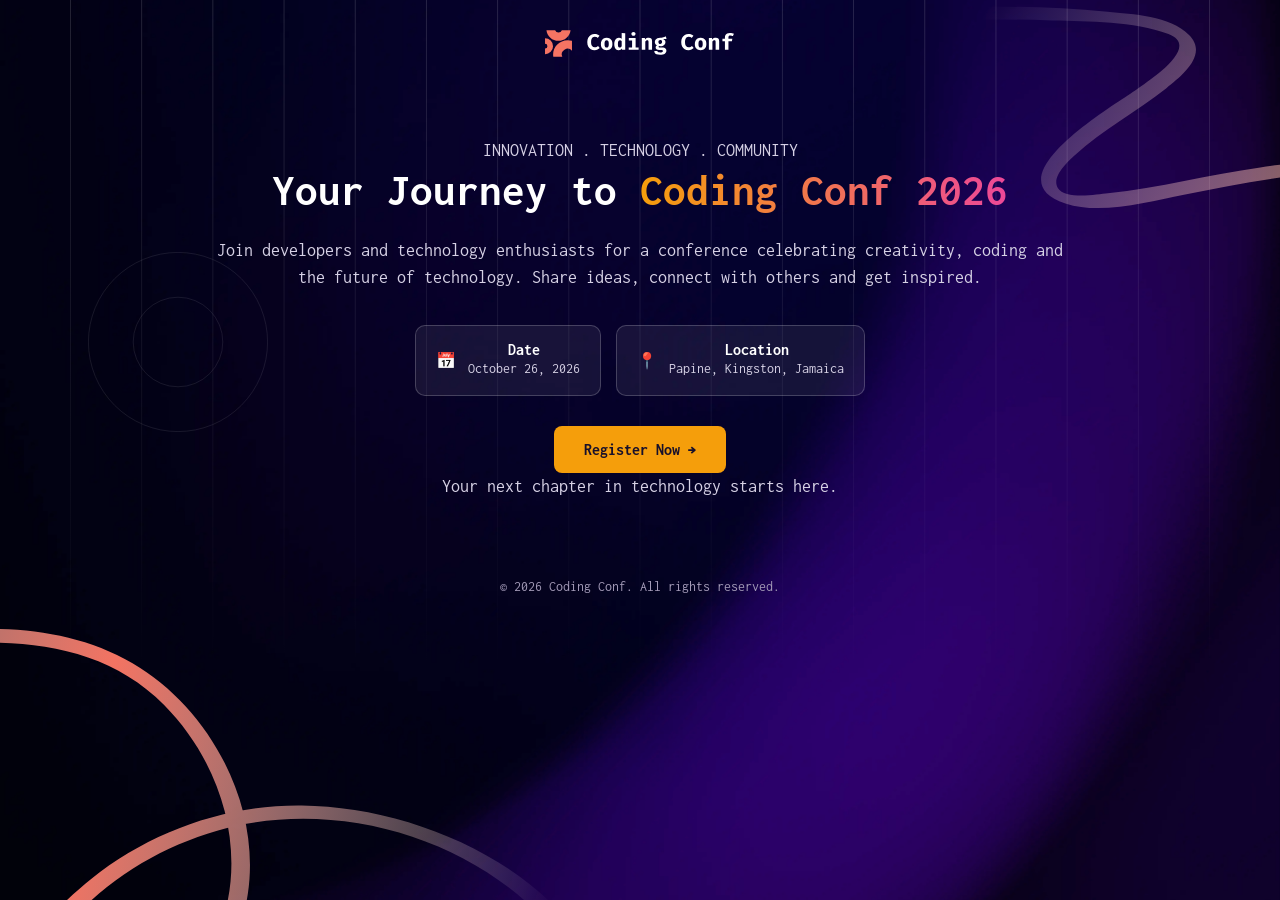
<file: index.html>
<!DOCTYPE html>
<html lang="en">

<head>
    <meta charset="UTF-8">
    <meta http-equiv="refresh" content="0; url=HTML/index.html">
    <meta name="viewport" content="width=device-width, initial-scale=1.0">
    <title>Coding Conf 2026</title>
</head>

<body>

    <p>Opening Coding Conf 2026...</p>

    <a href="HTML/index.html">
        Click here if you are not redirected.
    </a>

</body>

</html>
</file>
<file: css/style.css>
:root {
    --background: #0b0618;
    --surface: #17102b;
    --white: #ffffff;
    --light-grey: #d6d1e5;
    --medium-grey: #a49bb8;
    --orange: #f59e0b;
    --orange-dark: #d97706;
    --border: rgba(255, 255, 255, 0.2);
}

* {
    margin: 0;
    padding: 0;
    box-sizing: border-box;
}

body {
    min-height: 100vh;
    position: relative;
    overflow-x: hidden;
    font-family: "Inconsolata", monospace;
    color: var(--white);
    background-color: var(--background);
    background-image:
        url("../assets/images/pattern-squiggly-line-top.svg"),
        url("../assets/images/pattern-squiggly-line-bottom-desktop.svg"),
        url("../assets/images/pattern-lines.svg"),
        url("../assets/images/pattern-circle.svg"),
        url("../assets/images/background-desktop.png");
    background-repeat: no-repeat;
    background-position:
        right top,
        left bottom,
        center top,
        8% 35%,
        center;
    background-size:
        35% auto,
        45% auto,
        cover,
        180px,
        cover;
}

a {
    color: inherit;
    text-decoration: none;
}

a:focus-visible,
button:focus-visible {
    outline: 2px solid var(--orange);
    outline-offset: 4px;
}

img {
    max-width: 100%;
    display: block;
}

.site-header {
    width: 100%;
    padding: 30px 20px;
    display: flex;
    justify-content: center;
    align-items: center;
}

.logo img {
    width: 190px;
}

.hero {
    width: 100%;
    max-width: 900px;
    margin: 30px auto;
    padding: 20px;
    text-align: center;
}

.hero h1 {
    font-size: clamp(1.8rem, 4vw, 2.8rem);
    line-height: 1.2;
    margin-bottom: 20px;
}

.hero p {
    color: var(--light-grey);
    font-size: 1.1rem;
    line-height: 1.5;
}

.gradient-text {
    background: linear-gradient(90deg, #f59e0b, #ec4899);
    background-clip: text;
    -webkit-background-clip: text;
    color: transparent;
}

.event-details {
    display: flex;
    justify-content: center;
    align-items: center;
    flex-wrap: wrap;
    gap: 15px;
    margin-top: 35px;
}

:is(.detail-item, .details-items) {
    display: flex;
    align-items: center;
    gap: 12px;
    padding: 15px 20px;
    border: 1px solid var(--border);
    border-radius: 10px;
    background-color: rgba(255, 255, 255, 0.07);
}

:is(.detail-item, .details-items) img {
    width: 24px;
    height: 24px;
}

:is(.detail-item, .details-items) h2 {
    font-size: 1rem;
}

:is(.detail-item, .details-items) p {
    font-size: 0.9rem;
    color: var(--light-grey);
}

.register-button {
    display: inline-block;
    margin-top: 30px;
    padding: 15px 30px;
    border: none;
    border-radius: 8px;
    background-color: var(--orange);
    color: #17102b;
    font-family: inherit;
    font-size: 1rem;
    font-weight: 700;
    cursor: pointer;
    transition: background-color 0.2s ease;
}

.register-button:hover {
    background-color: var(--orange-dark);
}

.form-heading {
    max-width: 650px;
    margin: 20px auto 30px;
    text-align: center;
}

.form-heading h1 {
    font-size: clamp(1.8rem, 4vw, 2.5rem);
    line-height: 1.2;
    margin-bottom: 15px;
}

.form-heading p {
    color: var(--light-grey);
    font-size: 1.1rem;
}

.registration-form {
    width: 100%;
    max-width: 500px;
    margin: 30px auto;
    padding: 30px;
    border: 1px solid var(--border);
    border-radius: 15px;
    background-color: rgba(23, 16, 43, 0.85);
    text-align: left;
}

.form-group {
    display: flex;
    flex-direction: column;
    gap: 10px;
    margin-bottom: 22px;
}

.form-group > label {
    color: var(--white);
    font-size: 1rem;
    font-weight: 700;
}

.form-group input:not([type="file"]) {
    width: 100%;
    padding: 14px;
    border: 1px solid var(--border);
    border-radius: 8px;
    outline: none;
    background-color: rgba(255, 255, 255, 0.08);
    color: var(--white);
    font-family: inherit;
    font-size: 1rem;
}

.form-group input:focus {
    border-color: var(--orange);
}

.form-group input::placeholder {
    color: var(--medium-grey);
}

.avatar-upload-box {
    position: relative;
    width: 100%;
    min-height: 150px;
    border: 1px dashed #8b829f;
    border-radius: 12px;
    background-color: rgba(255, 255, 255, 0.08);
    overflow: hidden;
}

.avatar-upload-box input[type="file"] {
    position: absolute;
    inset: 0;
    width: 100%;
    height: 100%;
    opacity: 0;
    cursor: pointer;
    z-index: 2;
}

.avatar-upload-content {
    min-height: 150px;
    display: flex;
    flex-direction: column;
    align-items: center;
    justify-content: center;
    gap: 12px;
    padding: 20px;
    color: var(--light-grey);
    font-size: 0.9rem;
    text-align: center;
    pointer-events: none;
}

.upload-icon {
    width: 40px;
    height: 40px;
    object-fit: contain;
    padding: 10px;
    border-radius: 10px;
    background-color: rgba(168, 85, 247, 0.2);
}

.avatar-upload-box:hover,
.avatar-upload-box.drag-over {
    border-color: var(--orange);
    background-color: rgba(255, 255, 255, 0.12);
}

.avatar-upload-box:focus-within {
    outline: 2px solid var(--orange);
    outline-offset: 3px;
}

.form-help {
    display: block;
    margin-top: 10px;
    color: var(--medium-grey);
    font-size: 0.85rem;
    line-height: 1.4;
}

.form-help img {
    float: left;
    width: 16px;
    height: 16px;
    margin-right: 8px;
}

.error-message {
    margin-bottom: 15px;
    color: #ff7777;
    font-size: 0.9rem;
}

.registration-form .register-button {
    width: 100%;
    margin-top: 5px;
}

.ticket-heading {
    margin-bottom: 40px;
}

.ticket-update-message {
    margin-top: 12px;
}

.ticket {
    position: relative;
    width: 100%;
    max-width: 600px;
    min-height: 280px;
    margin: 0 auto;
    padding: 30px 45px 30px 30px;
    background-image: url("../assets/images/pattern-ticket.svg");
    background-position: center;
    background-repeat: no-repeat;
    background-size: 100% 100%;
    background-color: rgba(23, 16, 43, 0.35);
    backdrop-filter: blur(12px);
    -webkit-backdrop-filter: blur(12px);
    border: 1px solid rgba(255, 255, 255, 0.25);
    border-radius: 12px;
    text-align: left;
}

.ticket-top {
    display: flex;
    align-items: flex-start;
    gap: 15px;
}

.ticket-logo {
    width: 45px;
    height: 45px;
}

.ticket-event-name {
    margin-bottom: 8px;
    font-size: 1.5rem;
}

.ticket-event-date,
.ticket-location {
    margin-top: 5px;
    color: var(--medium-grey);
    font-size: 0.9rem;
}

.ticket-divider {
    margin: 25px 0;
    border: none;
    border-top: 1px dashed var(--border);
}

.attendee-details {
    display: flex;
    align-items: center;
    gap: 15px;
}

.attendee-details > img {
    width: 65px;
    height: 65px;
    border-radius: 10px;
    object-fit: cover;
}

.attendee-information h2 {
    margin-bottom: 8px;
    font-size: 1.2rem;
}

.attendee-information p {
    display: flex;
    align-items: center;
    gap: 7px;
    font-size: 0.9rem;
}

.attendee-information p img {
    width: 18px;
    height: 18px;
}

#ticketGithub {
    color: var(--light-grey);
}

#ticketGithub:hover {
    color: var(--orange);
}

.ticket-number {
    position: absolute;
    top: 50%;
    right: 25px;
    transform: translateY(-50%);
    color: var(--medium-grey);
    font-size: 1.1rem;
    writing-mode: vertical-rl;
}

.ticket-back {
    text-align: center;
}

.site-footer {
    padding: 30px 20px;
    text-align: center;
    color: var(--medium-grey);
    font-size: 0.85rem;
}

@media screen and (max-width: 768px) {
    body {
        background-image:
            url("../assets/images/pattern-squiggly-line-top.svg"),
            url("../assets/images/pattern-squiggly-line-bottom-mobile-tablet.svg"),
            url("../assets/images/pattern-lines.svg"),
            url("../assets/images/pattern-circle.svg"),
            url("../assets/images/background-tablet.png");
        background-position:
            right top,
            left bottom,
            center top,
            5% 35%,
            center;
        background-size:
            45% auto,
            55% auto,
            cover,
            130px,
            cover;
    }

    .hero {
        margin-top: 15px;
    }

    .hero h1 {
        font-size: 2.2rem;
    }

    .event-details {
        flex-direction: column;
    }

    :is(.detail-item, .details-items) {
        width: 100%;
        justify-content: flex-start;
    }

    .registration-form {
        padding: 25px;
    }

    .ticket {
        max-width: 520px;
        min-height: 250px;
        padding: 25px 40px 25px 25px;
    }
}

@media screen and (max-width: 480px) {
    body {
        background-image:
            url("../assets/images/pattern-squiggly-line-top.svg"),
            url("../assets/images/pattern-squiggly-line-bottom-mobile-tablet.svg"),
            url("../assets/images/pattern-lines.svg"),
            url("../assets/images/pattern-circle.svg"),
            url("../assets/images/background-mobile.png");
        background-position:
            right top,
            left bottom,
            center top,
            0 30%,
            center;
        background-size:
            55% auto,
            65% auto,
            cover,
            100px,
            cover;
    }

    .site-header {
        padding: 20px;
    }

    .logo img {
        width: 160px;
    }

    .hero {
        padding: 15px;
    }

    .hero h1 {
        font-size: 1.8rem;
    }

    .hero p {
        font-size: 1rem;
    }

    .form-heading h1 {
        font-size: 1.8rem;
    }

    .form-heading p {
        font-size: 1rem;
    }

    .registration-form {
        padding: 20px;
    }

    .ticket {
        min-height: 210px;
        padding: 18px 32px 18px 18px;
        background-size: 100% 100%;
    }

    .ticket-logo {
        width: 32px;
        height: 32px;
    }

    .ticket-event-name {
        font-size: 1.15rem;
    }

    .ticket-event-date,
    .ticket-location {
        font-size: 0.75rem;
    }

    .ticket-divider {
        margin: 15px 0;
    }

    .attendee-details {
        gap: 10px;
    }

    .attendee-details > img {
        width: 45px;
        height: 45px;
    }

    .attendee-information h2 {
        font-size: 1rem;
    }

    .attendee-information p {
        font-size: 0.75rem;
    }

    .ticket-number {
        right: 12px;
        font-size: 0.85rem;
    }

    :is(.detail-item, .details-items) {
        padding: 12px 15px;
    }
}

.avatar-preview {
    display: flex;
    align-items: center;
    gap: 20px;
    padding: 15px;
    margin-top: 12px;
    border: 1px solid var(--light-grey);
    border-radius: 12px;
    background-color: rgba(255, 255, 255, 0.05);
}

.avatar-preview[hidden],
.avatar-upload-box[hidden] {
    display: none;
}

.avatar-preview > img {
    width: 85px;
    height: 85px;
    object-fit: cover;
    border-radius: 10px;
    border: 2px solid var(--light-grey);
}

.avatar-preview-details {
    flex: 1;
    min-width: 0;
}

.avatar-preview-details p {
    margin-bottom: 12px;
    overflow-wrap: anywhere;
}

.avatar-actions {
    display: flex;
    flex-wrap: wrap;
    gap: 10px;
}

.avatar-actions button {
    padding: 8px 12px;
    border: 1px solid var(--light-grey);
    border-radius: 6px;
    background-color: transparent;
    color: white;
    font-family: inherit;
    font-size: 0.9rem;
    cursor: pointer;
}

.avatar-actions button:hover {
    background-color: rgba(255, 255, 255, 0.15);
}

@media (max-width: 600px) {
    .avatar-preview {
        align-items: flex-start;
        gap: 12px;
    }

    .avatar-preview > img {
        width: 70px;
        height: 70px;
    }

    .avatar-actions {
        flex-direction: column;
        align-items: flex-start;
    }
}
</file>
